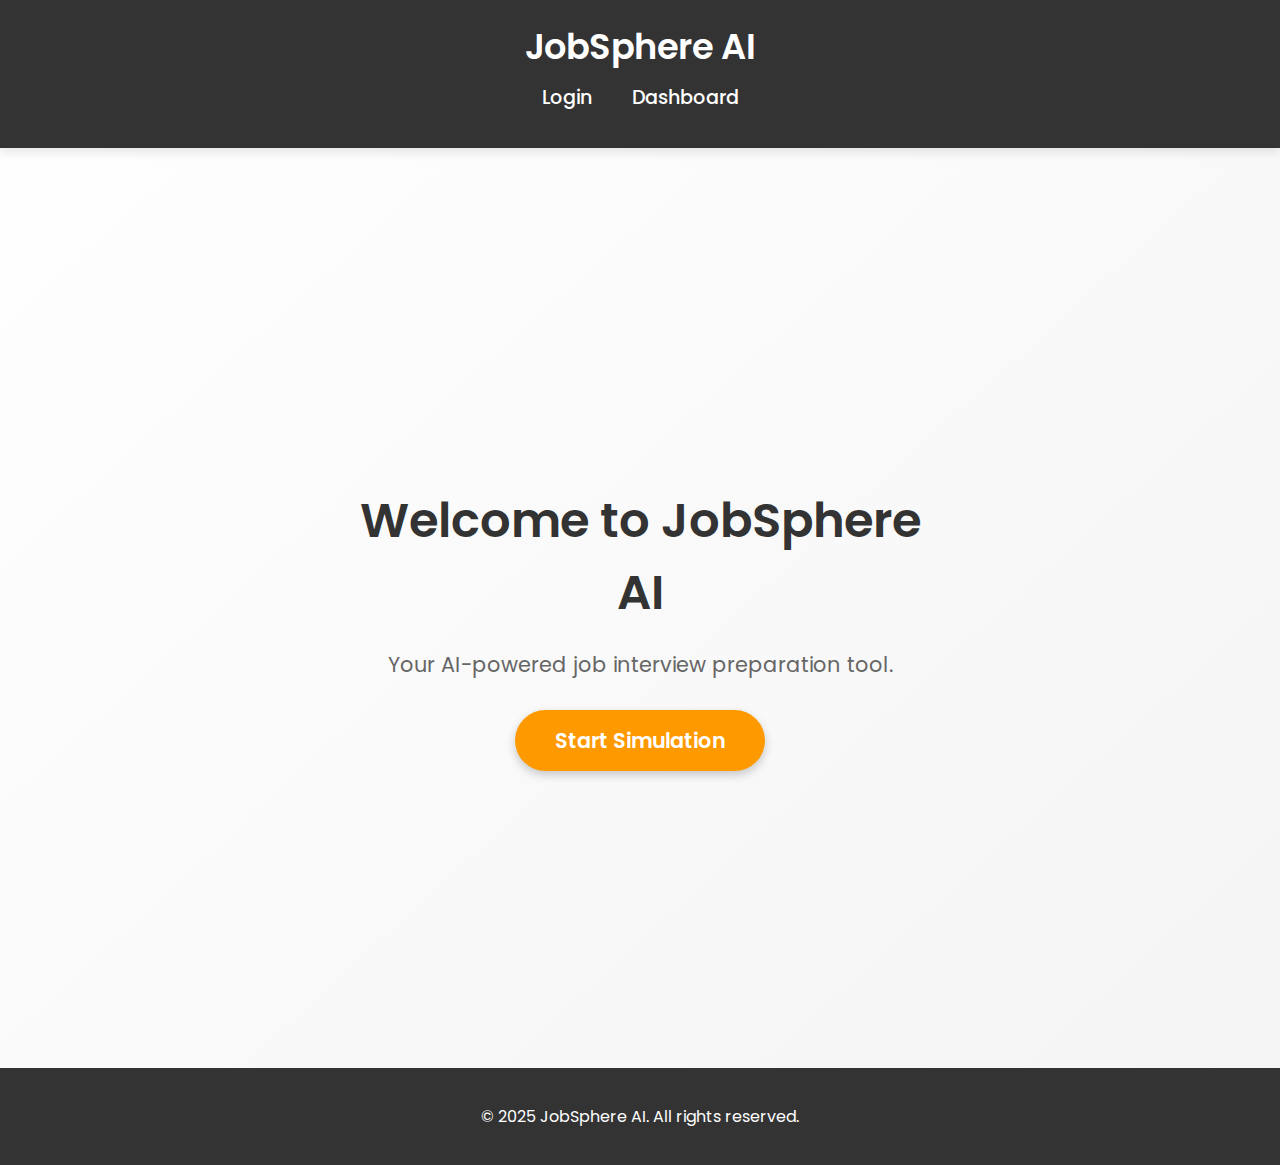
<file: Aws-FE/index.html>
<!DOCTYPE html>
<html lang="en">
<head>
    <meta charset="UTF-8">
    <meta name="viewport" content="width=device-width, initial-scale=1.0">
    <title>JobSphere AI</title>
    <link rel="stylesheet" href="styles/main.css">
    <script src="https://sdk.amazonaws.com/js/aws-sdk-2.1194.0.min.js"></script>
</head>
<body>
    <header>
        <div class="container">
            <h1>JobSphere AI</h1>
            <nav>
                <ul>
                    <li><a href="#" id="aws-login">Login</a></li>
                    <li><a href="pages/dashboard.html">Dashboard</a></li>
                </ul>
            </nav>
        </div>
    </header>

    <main>
        <section class="hero">
            <h2>Welcome to JobSphere AI</h2>
            <p>Your AI-powered job interview preparation tool.</p>
            <a href="pages/simulation.html" class="btn">Start Simulation</a>
        </section>
    </main>

    <footer>
        <p>&copy; 2025 JobSphere AI. All rights reserved.</p>
    </footer>

    <script src="scripts/aws-login.js"></script>
</body>
</html>
<script>
    AWS.config.region = 'us-east-1'; // Set AWS region
    AWS.config.credentials = new AWS.CognitoIdentityCredentials({
        IdentityPoolId: 'us-east-1:0d52cdf0-28de-42f6-bdb5-c9259d859ed8' // Your Cognito Identity Pool ID
    });

    document.getElementById('aws-login').addEventListener('click', function(event) {
        event.preventDefault();
        
        // Cognito Configuration
        const clientId = '6qep6viv8ti3oa4th6l50f9i7v'; // Your Cognito App Client ID
        const domain = 'us-east-1fbfkwoqlj.auth.us-east-1'; // Your Cognito domain
        const redirectUri = 'http://jobsphere-cog.s3-website-us-east-1.amazonaws.com'; // Your hosted UI redirect URL
        
        // Login URL
        const loginUrl = `https://us-east-1tedpxle3n.auth.us-east-1.amazoncognito.com/login?client_id=70gcqh6kpo6aaclo1nla9tfqcv&response_type=code&scope=email+openid+phone&redirect_uri=https%3A%2F%2Fstaging.d2nz9kqjvojomv.amplifyapp.com%2F`;
        
        // Redirect to Cognito login
        window.location.href = loginUrl;
    });

    // After login, extract token & user info
    window.onload = function () {
        const hash = window.location.hash.substring(1);
        const params = new URLSearchParams(hash);
        if (params.has("id_token")) {
            const idToken = params.get("id_token");
            
            // Decode JWT to get user details
            const payload = JSON.parse(atob(idToken.split('.')[1]));
            const username = payload["cognito:username"] || "User";
            
            // Store username in localStorage
            localStorage.setItem("loggedInUser", username);

            // Redirect to dashboard
            window.location.href = "pages/dashboard.html";
        }
    };
</script>
</file>
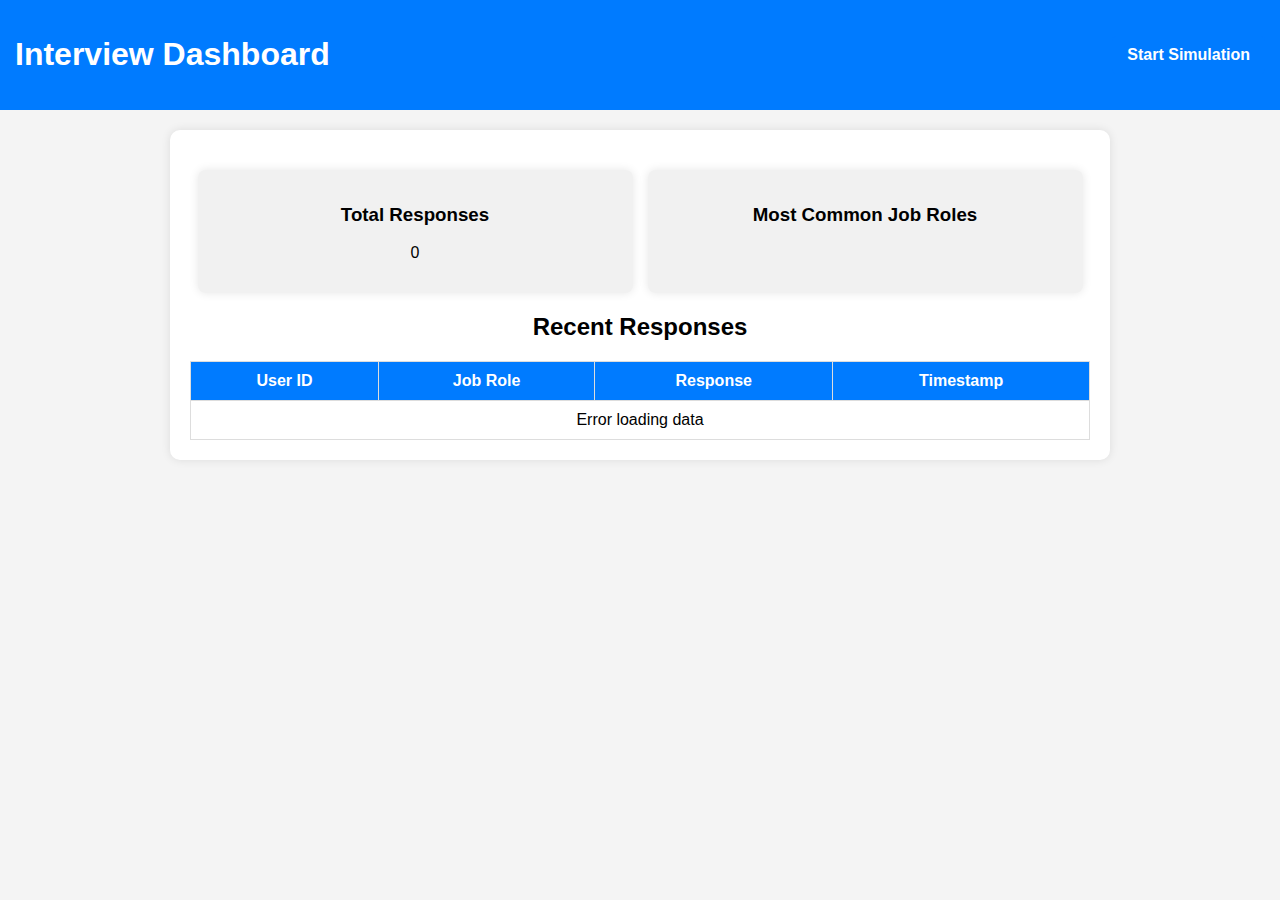
<file: Aws-FE/pages/dashboard.html>
<!DOCTYPE html>
<html lang="en">
<head>
    <meta charset="UTF-8">
    <meta name="viewport" content="width=device-width, initial-scale=1.0">
    <title>Interview Dashboard</title>
    <style>
        body {
            font-family: Arial, sans-serif;
            margin: 0;
            padding: 0;
            background-color: #f4f4f4;
            text-align: center;
        }
        header {
            background-color: #007bff;
            color: white;
            padding: 15px;
            display: flex;
            justify-content: space-between;
            align-items: center;
        }
        .container {
            max-width: 900px;
            margin: 20px auto;
            padding: 20px;
            background: white;
            border-radius: 10px;
            box-shadow: 0 0 10px rgba(0, 0, 0, 0.1);
        }
        table {
            width: 100%;
            border-collapse: collapse;
            margin-top: 20px;
        }
        th, td {
            border: 1px solid #ddd;
            padding: 10px;
            text-align: center;
        }
        th {
            background-color: #007bff;
            color: white;
        }
        .stats {
            display: flex;
            justify-content: space-around;
            margin: 20px 0;
        }
        .stat-box {
            background: #f1f1f1;
            padding: 15px;
            border-radius: 8px;
            box-shadow: 0 0 10px rgba(0, 0, 0, 0.1);
            text-align: center;
            width: 45%;
        }
        .button {
            background: #007bff;
            color: white;
            padding: 10px 15px;
            text-decoration: none;
            border-radius: 5px;
            font-weight: bold;
        }
        .button:hover {
            background: #0056b3;
        }
    </style>
</head>
<body>
    <header>
        <h1>Interview Dashboard</h1>
        <a href="simulation.html" class="button">Start Simulation</a>
    </header>
    <div class="container">
        <div class="stats">
            <div class="stat-box">
                <h3>Total Responses</h3>
                <p id="totalResponses">0</p>
            </div>
            <div class="stat-box">
                <h3>Most Common Job Roles</h3>
                <ul id="commonJobRoles"></ul>
            </div>
        </div>
        <h2>Recent Responses</h2>
        <table>
            <thead>
                <tr>
                    <th>User ID</th>
                    <th>Job Role</th>
                    <th>Response</th>
                    <th>Timestamp</th>
                </tr>
            </thead>
            <tbody id="recentResponses">
                <tr><td colspan="4">Loading...</td></tr>
            </tbody>
        </table>
    </div>
    <script>
        async function fetchDashboardData() {
            try {
                const response = await fetch("https://04hq6h6w91.execute-api.us-east-1.amazonaws.com/prod/dashboard");
                const rawData = await response.json();
                const data = JSON.parse(rawData.body); // Fix nested JSON issue
                console.log("Fetched data:", data);
                
                document.getElementById("totalResponses").textContent = data.totalResponses || 0;
                
                const jobRolesList = document.getElementById("commonJobRoles");
                jobRolesList.innerHTML = "";
                (data.mostCommonJobRoles || []).forEach(role => {
                    jobRolesList.innerHTML += `<li>${role.jobRole} (${role.count})</li>`;
                });
                
                const responseTable = document.getElementById("recentResponses");
                responseTable.innerHTML = "";
                (data.lastFiveResponses || []).forEach(item => {
                    responseTable.innerHTML += `<tr>
                        <td>${item.userId || "Unknown"}</td>
                        <td>${item.jobRole || "N/A"}</td>
                        <td>${item.response || "N/A"}</td>
                        <td>${item.timestamp ? new Date(item.timestamp).toLocaleString() : "N/A"}</td>
                    </tr>`;
                });
            } catch (error) {
                console.error("Error fetching dashboard data:", error);
                document.getElementById("recentResponses").innerHTML = "<tr><td colspan='4'>Error loading data</td></tr>";
            }
        }
        
        fetchDashboardData();
    </script>
</body>
</html>
</file>
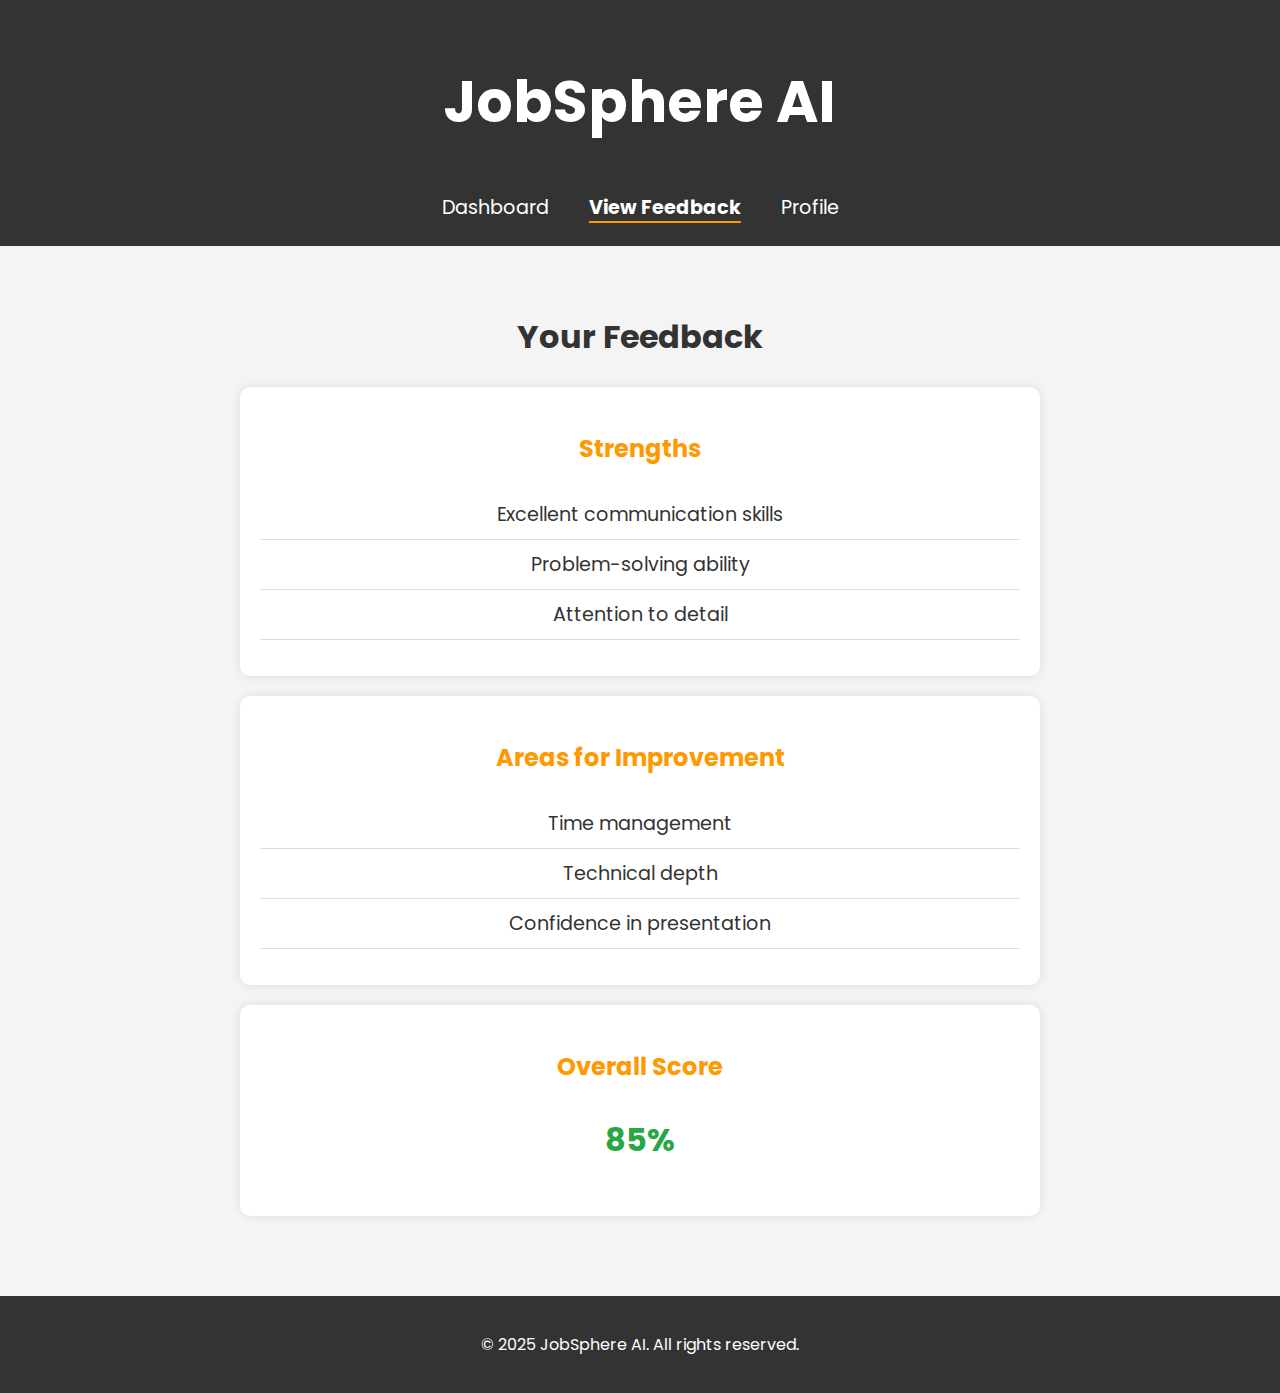
<file: Aws-FE/pages/feedback.html>
<!DOCTYPE html>
<html lang="en">
<head>
    <meta charset="UTF-8">
    <meta name="viewport" content="width=device-width, initial-scale=1.0">
    <title>JobSphere AI - Feedback</title>
    <link rel="stylesheet" href="../styles/feedback.css">
</head>
<body>
    <header>
        <h1>JobSphere AI</h1>
        <nav>
            <ul>
                <li><a href="dashboard.html">Dashboard</a></li>
                <li><a href="feedback.html" class="active">View Feedback</a></li>
                <li><a href="profile.html">Profile</a></li>
            </ul>
        </nav>
    </header>
    
    <main class="feedback-container">
        <h2>Your Feedback</h2>
        <div class="feedback-card">
            <h3>Strengths</h3>
            <ul>
                <li>Excellent communication skills</li>
                <li>Problem-solving ability</li>
                <li>Attention to detail</li>
            </ul>
        </div>
        
        <div class="feedback-card">
            <h3>Areas for Improvement</h3>
            <ul>
                <li>Time management</li>
                <li>Technical depth</li>
                <li>Confidence in presentation</li>
            </ul>
        </div>

        <div class="feedback-card">
            <h3>Overall Score</h3>
            <p class="score">85%</p>
        </div>
    </main>

    <footer>
        <p>&copy; 2025 JobSphere AI. All rights reserved.</p>
    </footer>
</body>
</html>
</file>
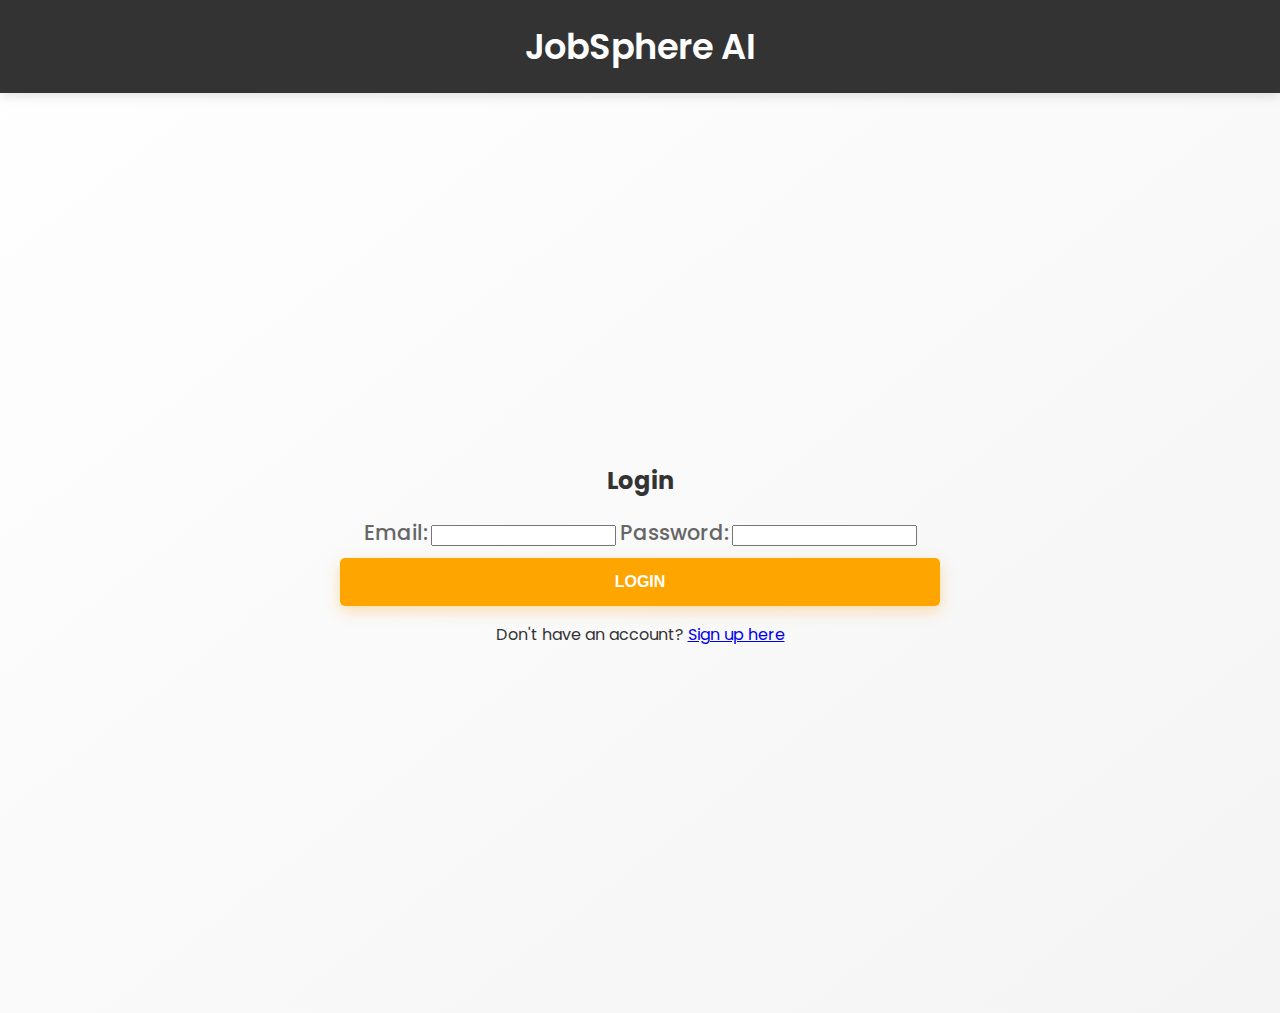
<file: Aws-FE/pages/login.html>
<!DOCTYPE html>
<html lang="en">
<head>
    <meta charset="UTF-8">
    <meta name="viewport" content="width=device-width, initial-scale=1.0">
    <title>Login - JobSphere AI</title>
    <link rel="stylesheet" href="../styles/main.css">
</head>
<body>
    <header>
        <h1>JobSphere AI</h1>
    </header>
    <main>
        <section class="login-container">
            <h2>Login</h2>
            <form id="loginForm">
                <label for="email">Email:</label>
                <input type="email" id="email" required>

                <label for="password">Password:</label>
                <input type="password" id="password" required>

                <button type="submit">Login</button>
            </form>
            <p>Don't have an account? <a href="signup.html">Sign up here</a></p>
        </section>
    </main>
    <script>
        document.getElementById('loginForm').addEventListener('submit', function(event) {
            event.preventDefault();
            const email = document.getElementById('email').value;
            const password = document.getElementById('password').value;

            // Simulating authentication with AWS Cognito
            AWS.config.region = 'us-east-1';
            AWS.config.credentials = new AWS.CognitoIdentityCredentials({
                IdentityPoolId: 'us-east-1:example-identity-pool-id'
            });

            const authenticationData = {
                Username: email,
                Password: password
            };
            const authenticationDetails = new AmazonCognitoIdentity.AuthenticationDetails(authenticationData);
            const userPool = new AmazonCognitoIdentity.CognitoUserPool({
                UserPoolId: 'us-east-1_examplePoolId',
                ClientId: 'exampleClientId'
            });
            const userData = {
                Username: email,
                Pool: userPool
            };
            const cognitoUser = new AmazonCognitoIdentity.CognitoUser(userData);

            cognitoUser.authenticateUser(authenticationDetails, {
                onSuccess: function(result) {
                    alert('Login successful!');
                    window.location.href = 'dashboard.html';
                },
                onFailure: function(err) {
                    alert('Login failed: ' + err.message);
                }
            });
        });
    </script>
</body>
</html>
</file>
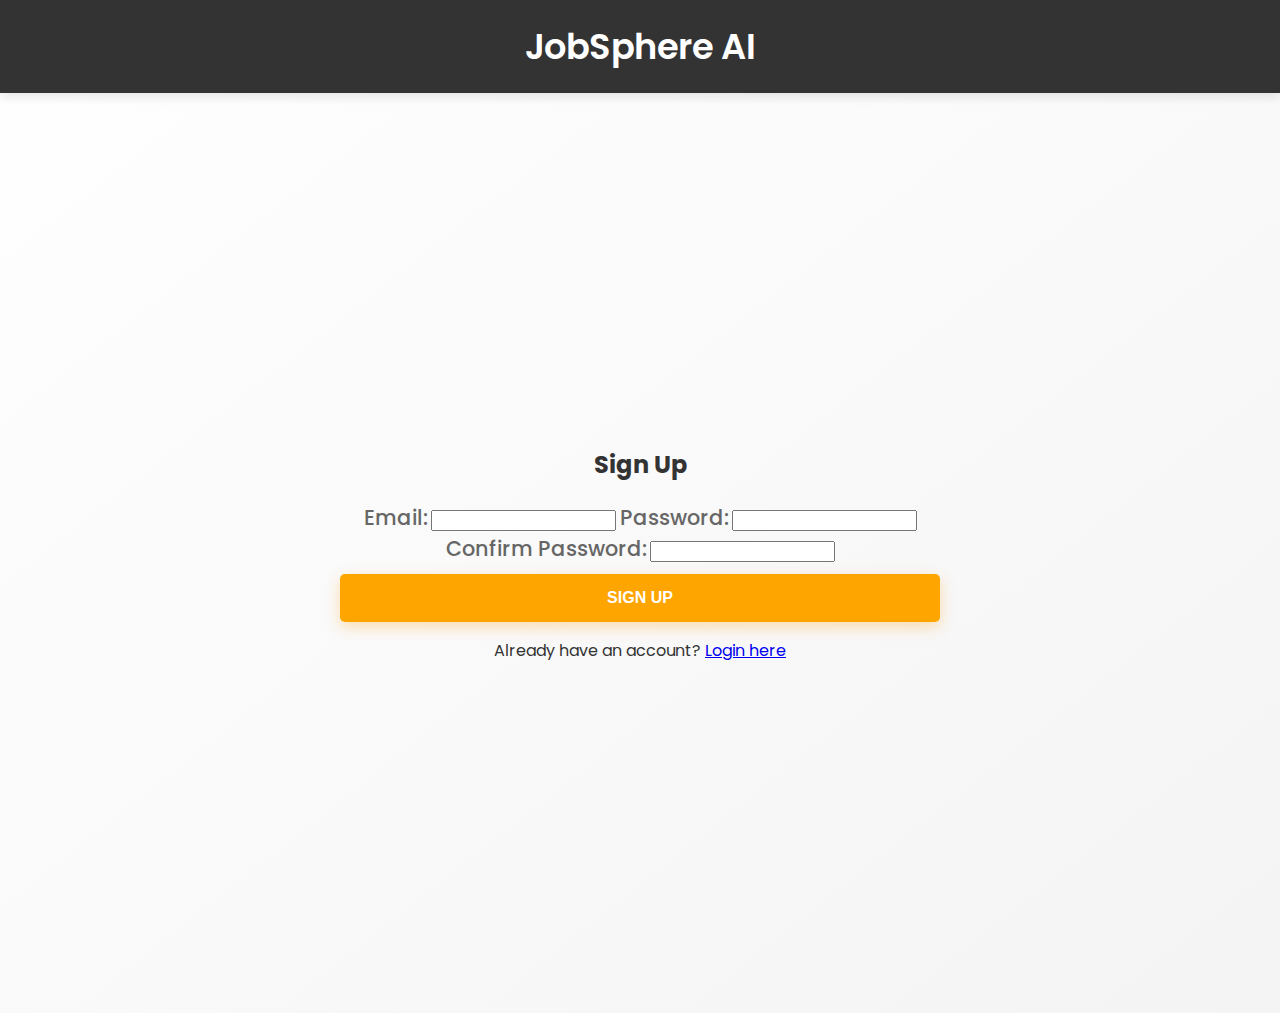
<file: Aws-FE/pages/signup.html>
<!DOCTYPE html>
<html lang="en">
<head>
    <meta charset="UTF-8">
    <meta name="viewport" content="width=device-width, initial-scale=1.0">
    <title>Sign Up - JobSphere AI</title>
    <link rel="stylesheet" href="../styles/main.css">
</head>
<body>
    <header>
        <h1>JobSphere AI</h1>
    </header>
    <main>
        <section class="signup-container">
            <h2>Sign Up</h2>
            <form id="signupForm">
                <label for="email">Email:</label>
                <input type="email" id="email" required>

                <label for="password">Password:</label>
                <input type="password" id="password" required>

                <label for="confirmPassword">Confirm Password:</label>
                <input type="password" id="confirmPassword" required>

                <button type="submit">Sign Up</button>
            </form>
            <p>Already have an account? <a href="login.html">Login here</a></p>
        </section>
    </main>
    <script>
        document.getElementById('signupForm').addEventListener('submit', function(event) {
            event.preventDefault();
            const email = document.getElementById('email').value;
            const password = document.getElementById('password').value;
            const confirmPassword = document.getElementById('confirmPassword').value;

            if (password !== confirmPassword) {
                alert('Passwords do not match!');
                return;
            }

            const poolData = {
                UserPoolId: 'us-east-1_examplePoolId',
                ClientId: 'exampleClientId'
            };
            const userPool = new AmazonCognitoIdentity.CognitoUserPool(poolData);
            const attributeList = [];
            const dataEmail = {
                Name: 'email',
                Value: email
            };
            const attributeEmail = new AmazonCognitoIdentity.CognitoUserAttribute(dataEmail);
            attributeList.push(attributeEmail);

            userPool.signUp(email, password, attributeList, null, function(err, result) {
                if (err) {
                    alert('Signup failed: ' + err.message);
                    return;
                }
                alert('Signup successful! Please check your email to verify your account.');
                window.location.href = 'login.html';
            });
        });
    </script>
</body>
</html>
</file>
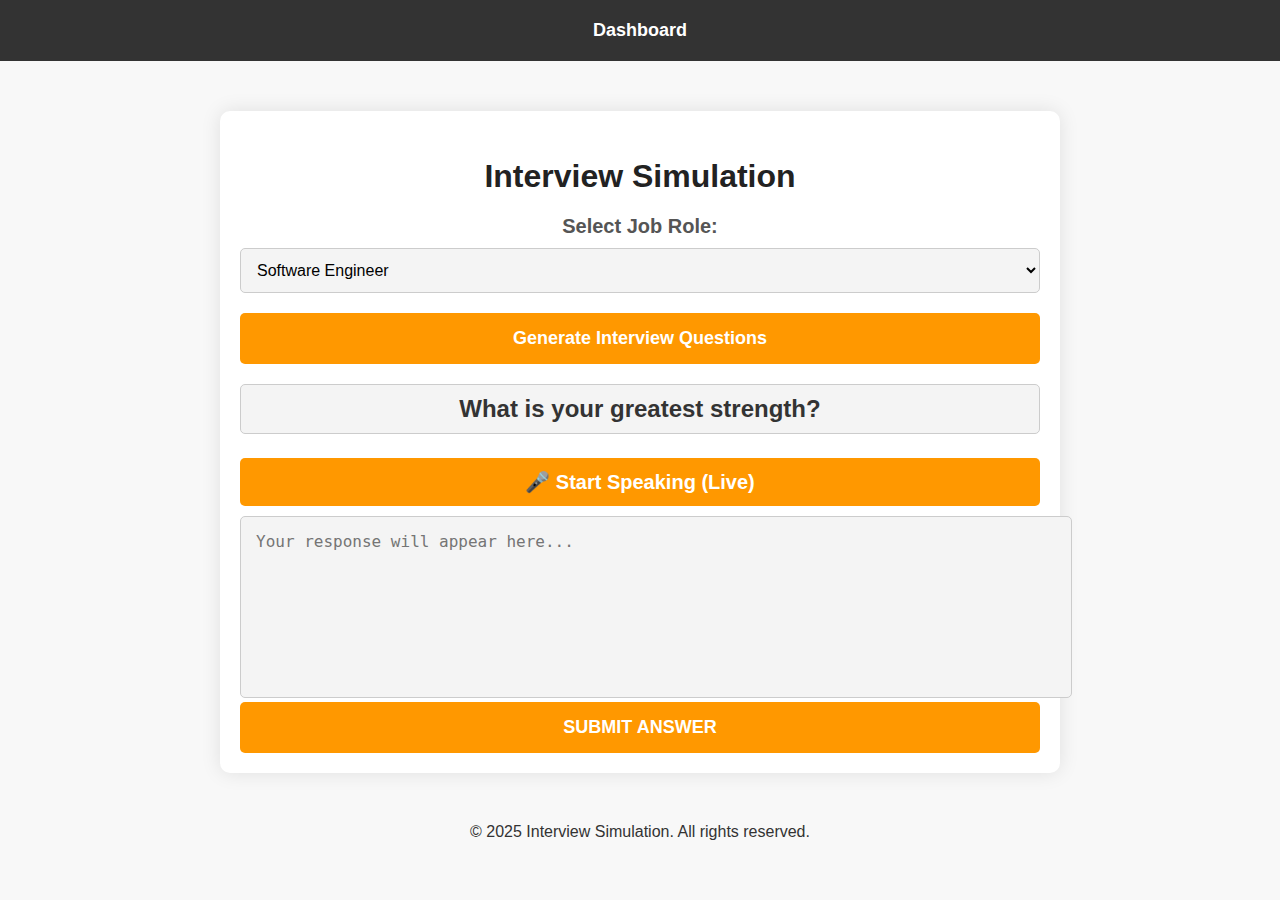
<file: Aws-FE/pages/simulation.html>
<!DOCTYPE html>
<html lang="en">
<head>
    <meta charset="UTF-8">
    <meta name="viewport" content="width=device-width, initial-scale=1.0">
    <title>Interview Simulation</title>
    <style>
        /* General page styles */
        body {
            font-family: 'Arial', sans-serif;
            margin: 0;
            padding: 0;
            background: #f8f8f8;
            color: #333;
            text-align: center;
        }

        /* Header styling */
        header {
            background: #333;
            color: #fff;
            padding: 20px 0;
            font-size: 18px;
        }

        header nav a {
            color: #fff;
            text-decoration: none;
            margin: 0 15px;
            font-weight: bold;
        }

        header nav a:hover {
            color: #ff9800;
        }

        /* Main content styling */
        main {
            max-width: 800px;
            margin: 50px auto;
            padding: 20px;
            background: #fff;
            box-shadow: 0 0 20px rgba(0, 0, 0, 0.1);
            border-radius: 10px;
            text-align: center;
        }

        /* Title styling */
        h2 {
            font-size: 32px;
            color: #222;
            margin-bottom: 20px;
        }

        /* Label styling */
        label {
            display: block;
            font-size: 20px;
            font-weight: bold;
            margin-bottom: 10px;
            color: #555;
        }

        /* Select dropdown styling */
        select {
            width: 100%;
            padding: 12px;
            font-size: 16px;
            border: 1px solid #ccc;
            border-radius: 5px;
            margin-bottom: 20px;
            background-color: #f4f4f4;
            cursor: pointer;
            outline: none;
        }

        /* Textarea styling */
        textarea {
            width: 100%;
            height: 150px;
            padding: 15px;
            font-size: 16px;
            border: 1px solid #ccc;
            border-radius: 5px;
            resize: none;
            outline: none;
            background-color: #f4f4f4;
            transition: all 0.3s ease-in-out;
        }

        textarea:focus {
            border-color: #ff9800;
            background-color: #fff;
        }

        /* Button styling */
        button {
            width: 100%;
            padding: 15px;
            background: #ff9800;
            color: white;
            border: none;
            border-radius: 5px;
            font-size: 18px;
            font-weight: bold;
            cursor: pointer;
            transition: all 0.3s ease-in-out;
        }

        button:hover {
            background: #e68900;
        }

        /* Error message styling */
        #error-message {
            margin-top: 15px;
            font-size: 16px;
            color: red;
        }

        /* Success message styling */
        #success-message {
            margin-top: 15px;
            font-size: 16px;
            color: green;
        }

        /* 🎤 Speech-to-Text Button Styling */
        .speech-container {
            text-align: center;
            margin-top: 15px;
            margin-bottom: 10px;
        }

        .speech-btn {
            background-color: #ff9800;
            color: white;
            border: none;
            padding: 12px 20px;
            font-size: 20px;
            font-weight: bold;
            border-radius: 5px;
            cursor: pointer;
            transition: background 0.3s ease-in-out;
            display: inline-block;
        }

        .speech-btn:hover {
            background-color: #e68900;
        }

        .speech-btn:disabled {
            background-color: #ccc;
            cursor: not-allowed;
        }

        /* Question styling */
        #questionText {
            font-size: 24px;
            font-weight: bold;
            color: #333;
            margin-top: 20px;
            padding: 10px;
            background-color: #f4f4f4;
            border-radius: 5px;
            border: 1px solid #ccc;
        }

        /* Responsive design */
        @media (max-width: 600px) {
            main {
                width: 90%;
            }

            h2 {
                font-size: 28px;
            }

            button, .speech-btn {
                font-size: 16px;
            }
        }
    </style>
</head>
<body>
    <header>
        <nav>
            <a href="dashboard.html">Dashboard</a>
        </nav>
    </header>

    <main>
        <h2>Interview Simulation</h2>

        <label for="jobRole">Select Job Role:</label>
        <select id="jobRole">
            <option value="Software Engineer">Software Engineer</option>
            <option value="Data Analyst">Data Analyst</option>
        </select>

        <button id="generateQuestions">Generate Interview Questions</button>

        <p id="questionText">What is your greatest strength?</p>

        <div class="speech-container">
            <button id="speechToTextButton" class="speech-btn">🎤 Start Speaking (Live)</button>
        </div>

        <textarea id="responseInput" placeholder="Your response will appear here..."></textarea>
        
        <button id="submitAnswer">SUBMIT ANSWER</button>
        <p id="responseMessage" style="color: green; display: none;"></p>
        <p id="errorMessage" style="color: red; display: none;"></p>
    </main>

    <footer>
        <p>&copy; 2025 Interview Simulation. All rights reserved.</p>
    </footer>

    <script>
        document.addEventListener('DOMContentLoaded', () => {
            const speechButton = document.getElementById('speechToTextButton');
            const responseInput = document.getElementById('responseInput');
            const generateButton = document.getElementById('generateQuestions');
            const jobRoleInput = document.getElementById('jobRole');
            const questionText = document.getElementById('questionText');
            const submitAnswerButton = document.getElementById('submitAnswer');
            const responseMessage = document.getElementById('responseMessage');
            const errorMessage = document.getElementById('errorMessage');

            // ✅ LIVE Speech-to-Text
            if ('webkitSpeechRecognition' in window) {
                const recognition = new webkitSpeechRecognition();
                recognition.continuous = false;
                recognition.interimResults = true;
                recognition.lang = "en-US";

                speechButton.addEventListener('click', () => {
                    if (speechButton.dataset.listening === "true") {
                        recognition.stop();
                        speechButton.dataset.listening = "false";
                        speechButton.textContent = "🎤 Start Speaking (Live)";
                    } else {
                        responseInput.value = "";
                        recognition.start();
                        speechButton.dataset.listening = "true";
                        speechButton.textContent = "🎙 Listening...";
                    }
                });

                recognition.onresult = (event) => {
                    let transcript = "";
                    for (let i = event.resultIndex; i < event.results.length; i++) {
                        transcript += event.results[i][0].transcript + " ";
                    }
                    responseInput.value = transcript.trim();
                };

                recognition.onend = () => {
                    speechButton.dataset.listening = "false";
                    speechButton.textContent = "🎤 Start Speaking (Live)";
                };
            } else {
                speechButton.disabled = true;
                speechButton.textContent = "Speech Recognition Not Supported";
            }

            // ✅ Fetch and Display Questions
            generateButton.addEventListener('click', async () => {
                responseInput.value = "";
                const jobRole = jobRoleInput.value.trim();
                if (!jobRole) {
                    errorMessage.textContent = "Please select a job role!";
                    errorMessage.style.display = "block";
                    return;
                }

                try {
                    const response = await fetch(`https://pc2s70d9sg.execute-api.us-east-1.amazonaws.com/prod/questions?jobRole=${encodeURIComponent(jobRole)}`);
                    if (!response.ok) throw new Error(`Error ${response.status}: Failed to fetch questions`);
                    const result = await response.json();
                    let parsedBody = typeof result.body === "string" ? JSON.parse(result.body) : result.body;
                    if (parsedBody.questions) {
                        questionText.textContent = parsedBody.questions[Math.floor(Math.random() * parsedBody.questions.length)];
                        errorMessage.style.display = "none";
                    } else {
                        throw new Error("Questions data is not in the expected format");
                    }
                } catch (error) {
                    console.error("Error fetching questions:", error);
                    errorMessage.textContent = error.message;
                    errorMessage.style.display = "block";
                }
            });

            // ✅ Save Response to DynamoDB with Correct Nested JSON Format
            submitAnswerButton.addEventListener('click', async () => {
                const responseText = responseInput.value.trim();
                const jobRole = jobRoleInput.value.trim();
                const question = questionText.textContent;
                const timestamp = Date.now();
                const userId = "12345";

                if (!responseText) {
                    errorMessage.textContent = "Please enter a response!";
                    errorMessage.style.display = "block";
                    return;
                }

                // 🛠 Correct JSON format for DynamoDB
                const payload = {
                    body: JSON.stringify({
                        userId: "userId",
                        response: responseText,
                        jobRole: jobRole
                    })
                };

                try {
                    console.log("Submitting Response to API:", JSON.stringify(payload)); // Debugging log

                    const response = await fetch("https://ldze6rg09i.execute-api.us-east-1.amazonaws.com/prod/optional", {
                        method: "POST",
                        headers: { "Content-Type": "application/json" },
                        body: JSON.stringify(payload),  // ✅ Now sending a simple JSON object
                    });

                    const data = await response.json();
                    console.log("API Response:", data);

                    if (!response.ok) throw new Error(data.error || "Failed to submit response");

                    responseMessage.textContent = "Response submitted successfully!";
                    responseMessage.style.display = "block";
                    errorMessage.style.display = "none";
                } catch (error) {
                    console.error("Submission error:", error);
                    errorMessage.textContent = "Error submitting response. Please try again later.";
                    errorMessage.style.display = "block";
                }
            });
        });
    </script>
</body>
</html>
</file>
<file: Aws-FE/styles/main.css>
/* Modern and beautiful styles for JobSphere AI */
@import url('https://fonts.googleapis.com/css2?family=Poppins:wght@300;400;600&display=swap');

body {
    font-family: 'Poppins', sans-serif;
    margin: 0;
    padding: 0;
    background: linear-gradient(to right, #f9f9f9, #e3e3e3);
    color: #333;
}

header {
    background-color: #333;
    color: #fff;
    padding: 20px 0;
    text-align: center;
    box-shadow: 0px 4px 15px rgba(0, 0, 0, 0.1);
}

header h1 {
    margin: 0;
    font-size: 2.5rem;
    font-weight: 600;
}

nav ul {
    list-style: none;
    padding: 0;
    display: flex;
    justify-content: center;
    margin-top: 10px;
}

nav ul li {
    margin: 0 30px;
}

nav ul li a {
    color: #fff;
    text-decoration: none;
    font-size: 1.2rem;
    font-weight: 500;
    transition: color 0.3s ease;
}

nav ul li a:hover {
    color: #ff9900;
}

main {
    padding: 50px;
    text-align: center;
}

.hero h2 {
    font-size: 3rem;
    font-weight: 600;
    color: #333;
    margin-bottom: 10px;
}

.hero p {
    font-size: 1.3rem;
    color: #666;
    margin-bottom: 30px;
}

.btn {
    display: inline-block;
    padding: 15px 40px;
    font-size: 1.3rem;
    background-color: #ff9900;
    color: #fff;
    border: none;
    border-radius: 50px;
    cursor: pointer;
    transition: all 0.3s ease;
    text-decoration: none;
    font-weight: 600;
    box-shadow: 0 4px 10px rgba(0, 0, 0, 0.2);
}

.btn:hover {
    background-color: #cc7700;
    transform: translateY(-3px);
}

footer {
    text-align: center;
    padding: 20px 0;
    background-color: #333;
    color: #fff;
    margin-top: 50px;
    font-size: 1rem;
}

/* Responsive Styles */
@media only screen and (max-width: 768px) {
    .hero h2 {
        font-size: 2rem;
    }
    .btn {
        font-size: 1rem;
    }
    nav ul li {
        margin: 0 15px;
    }
}
/* Modern CSS for Simulation Page */
@import url('https://fonts.googleapis.com/css2?family=Poppins:wght@300;400;600&display=swap');

body {
    font-family: 'Poppins', sans-serif;
    margin: 0;
    padding: 0;
    background: linear-gradient(to bottom right, #ffffff, #f4f4f4);
    color: #333;
}

header {
    background-color: #333;
    color: #fff;
    padding: 20px 0;
    text-align: center;
    box-shadow: 0px 4px 10px rgba(0, 0, 0, 0.1);
}

header h1 {
    margin: 0;
    font-size: 2.2rem;
    font-weight: 600;
}

nav ul {
    list-style: none;
    padding: 0;
    display: flex;
    justify-content: center;
    margin-top: 10px;
}

nav ul li {
    margin: 0 20px;
}

nav ul li a {
    color: #fff;
    text-decoration: none;
    font-size: 1.2rem;
    transition: color 0.3s ease;
}

nav ul li a:hover {
    color: #ff9900;
}

main {
    display: flex;
    justify-content: center;
    align-items: center;
    height: 80vh;
}

.simulation-container {
    background: #fff;
    padding: 40px;
    border-radius: 20px;
    box-shadow: 0 10px 30px rgba(0, 0, 0, 0.1);
    max-width: 600px;
    text-align: center;
}

.simulation-container h2 {
    font-size: 2rem;
    font-weight: 600;
    color: #333;
    margin-bottom: 20px;
}

label {
    font-size: 1.2rem;
    font-weight: 500;
    color: #666;
}

select, button {
    margin-top: 10px;
    padding: 15px;
    width: 100%;
    font-size: 1.2rem;
    border: 1px solid #ddd;
    border-radius: 10px;
    outline: none;
    transition: all 0.3s ease;
}

button {
    background-color: #ff9900;
    color: #fff;
    border: none;
    cursor: pointer;
    font-weight: 600;
    box-shadow: 0 5px 15px rgba(255, 153, 0, 0.3);
}

button:hover {
    background-color: #cc7700;
    transform: translateY(-2px);
}

footer {
    text-align: center;
    padding: 20px 0;
    background-color: #333;
    color: #fff;
    margin-top: 50px;
}

/* Responsive Styles */
@media only screen and (max-width: 768px) {
    .simulation-container {
        width: 90%;
    }
}
/* Modern and professional CSS for Simulation Page */
@import url('https://fonts.googleapis.com/css2?family=Poppins:wght@300;400;600&display=swap');

body {
    font-family: 'Poppins', sans-serif;
    margin: 0;
    padding: 0;
    background: linear-gradient(to bottom right, #ffffff, #f4f4f4);
    color: #333;
}

header {
    background-color: #333;
    color: #fff;
    padding: 20px 0;
    text-align: center;
    box-shadow: 0px 4px 10px rgba(0, 0, 0, 0.1);
}

header h1 {
    margin: 0;
    font-size: 2.2rem;
    font-weight: 600;
}

nav ul {
    list-style: none;
    padding: 0;
    display: flex;
    justify-content: center;
    margin-top: 10px;
}

nav ul li {
    margin: 0 20px;
}

nav ul li a {
    color: #fff;
    text-decoration: none;
    font-size: 1.2rem;
    transition: color 0.3s ease;
}

nav ul li a:hover {
    color: #ff9900;
}

main {
    display: flex;
    justify-content: center;
    align-items: center;
    height: 80vh;
    flex-direction: column;
}

.simulation-container {
    background: #fff;
    padding: 50px;
    border-radius: 20px;
    box-shadow: 0 10px 30px rgba(0, 0, 0, 0.1);
    max-width: 700px;
    text-align: center;
}

.simulation-container h2 {
    font-size: 2.5rem;
    font-weight: 600;
    color: #333;
    margin-bottom: 20px;
}

label {
    font-size: 1.3rem;
    font-weight: 500;
    color: #666;
}

select, button, textarea {
    margin-top: 20px;
    padding: 18px;
    width: 100%;
    font-size: 1.2rem;
    border: 1px solid #ddd;
    border-radius: 10px;
    outline: none;
    transition: all 0.3s ease;
}

textarea {
    height: 150px;
    resize: none;
    font-size: 1.1rem;
}

button {
    background-color: #ff9900;
    color: #fff;
    border: none;
    cursor: pointer;
    font-weight: 600;
    box-shadow: 0 5px 15px rgba(255, 153, 0, 0.3);
    text-transform: uppercase;
}

button:hover {
    background-color: #cc7700;
    transform: translateY(-2px);
}

footer {
    text-align: center;
    padding: 20px 0;
    background-color: #333;
    color: #fff;
    margin-top: 50px;
    font-size: 1rem;
}

/* Responsive Styles */
@media only screen and (max-width: 768px) {
    .simulation-container {
        width: 90%;
    }
}
main {
    max-width: 600px;
    margin: 50px auto;
    text-align: center;
}

select, textarea, button {
    width: 100%;
    margin-top: 10px;
    padding: 10px;
}

button {
    background-color: orange;
    color: white;
    border: none;
    cursor: pointer;
}

button:hover {
    background-color: darkorange;
}
main {
    max-width: 600px;
    margin: 50px auto;
    text-align: center;
}

select, textarea, button {
    width: 100%;
    margin-top: 10px;
    padding: 15px;
    font-size: 16px;
}

button {
    background-color: orange;
    color: white;
    border: none;
    cursor: pointer;
    font-weight: bold;
    border-radius: 5px;
}

button:hover {
    background-color: darkorange;
}

#responseMessage {
    margin-top: 20px;
    font-size: 18px;
    font-weight: bold;
}
</file>
<file: Aws-FE/styles/feedback.css>
/* Feedback Page Styling */
@import url('https://fonts.googleapis.com/css2?family=Poppins:wght@300;400;600&display=swap');

body {
    font-family: 'Poppins', sans-serif;
    margin: 0;
    padding: 0;
    background: #f4f4f4;
    color: #333;
}

header {
    background: #333;
    color: #fff;
    padding: 20px;
    text-align: center;
    font-size: 1.8rem;
}

nav ul {
    list-style: none;
    padding: 0;
    display: flex;
    justify-content: center;
    margin: 0;
}

nav ul li {
    margin: 0 20px;
}

nav ul li a {
    color: #fff;
    text-decoration: none;
    font-size: 1.2rem;
    transition: color 0.3s ease;
}

nav ul li a.active {
    font-weight: bold;
    border-bottom: 2px solid #ff9900;
}

nav ul li a:hover {
    color: #ff9900;
}

.feedback-container {
    padding: 40px;
    max-width: 800px;
    margin: 0 auto;
    text-align: center;
}

.feedback-container h2 {
    font-size: 2rem;
    color: #333;
}

.feedback-card {
    background: #fff;
    padding: 20px;
    border-radius: 10px;
    box-shadow: 0 0 10px rgba(0, 0, 0, 0.1);
    margin-bottom: 20px;
}

.feedback-card h3 {
    color: #ff9900;
    font-size: 1.5rem;
}

.feedback-card ul {
    list-style-type: none;
    padding: 0;
}

.feedback-card ul li {
    padding: 10px;
    border-bottom: 1px solid #ddd;
    font-size: 1.2rem;
}

.score {
    font-size: 2rem;
    font-weight: bold;
    color: #28a745;
}

footer {
    text-align: center;
    padding: 20px;
    background: #333;
    color: #fff;
    margin-top: 20px;
}
</file>
